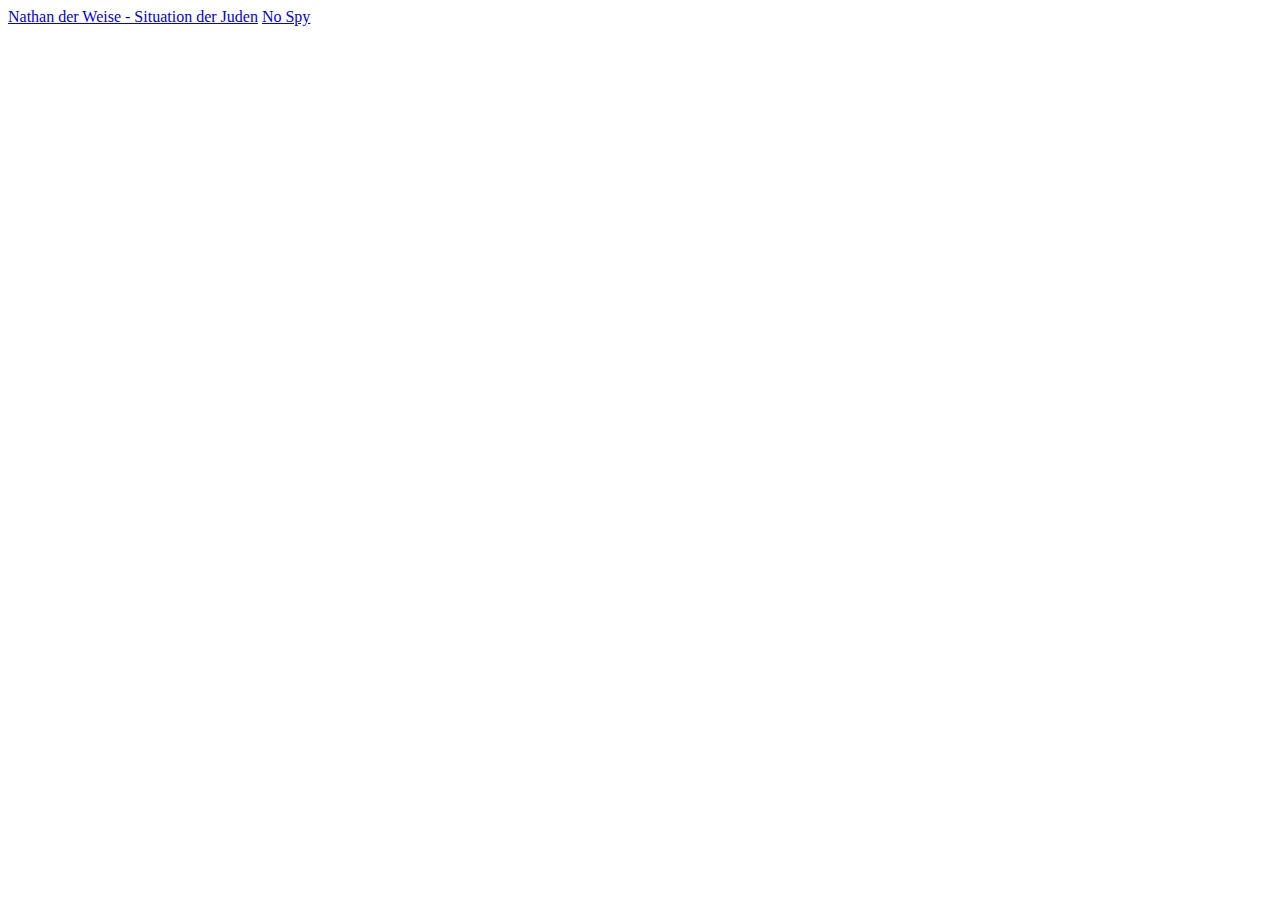
<file: index.html>
<!doctype html>
<html>
        <head>
          <title></title>
        </head>
        <body>
            <a href="./NathanDerWeise.html">Nathan der Weise - Situation der Juden</a>
            <a href="./NoSpy.html">No Spy</a>  
        </body>
</html>
</file>
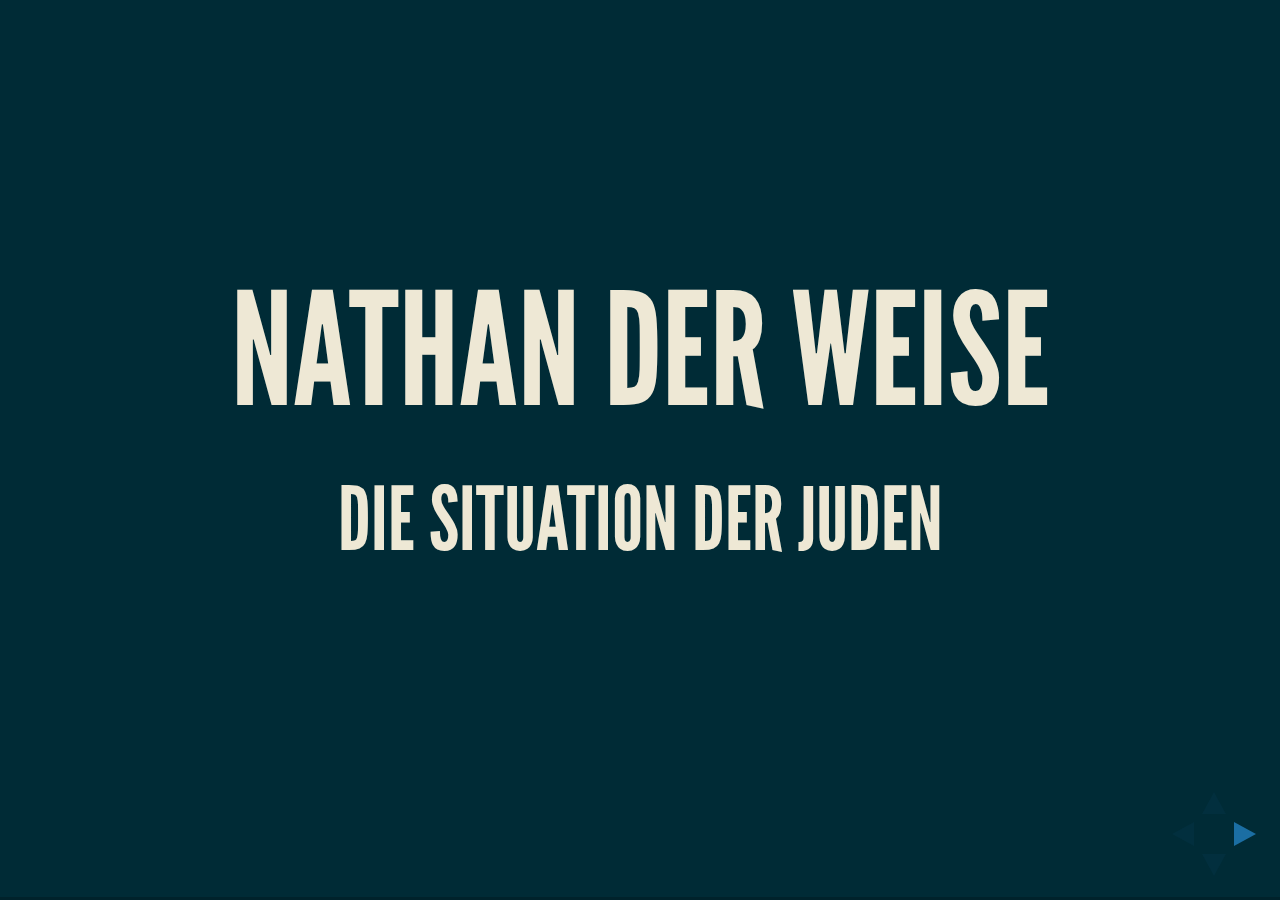
<file: NathanDerWeise.html>
<!doctype html>
<html>
        <head>
                <meta charset="utf-8">
                <meta name="viewport" content="width=device-width, initial-scale=1.0, maximum-scale=1.0, user-scalable=no">

                <title>Nathan der Weise</title>

                <link rel="stylesheet" href="css/reveal.css">
                <link rel="stylesheet" href="css/theme/moon.css">

                <!-- Theme used for syntax highlighting of code -->
                <link rel="stylesheet" href="lib/css/zenburn.css">

                <!-- Printing and PDF exports -->
                <script>
                        var link = document.createElement( 'link' );
                        link.rel = 'stylesheet';
                        link.type = 'text/css';
                        link.href = window.location.search.match( /print-pdf/gi ) ? 'css/print/pdf.css' : 'css/print/paper.css';
                        document.getElementsByTagName( 'head' )[0].appendChild( link );
                </script>
        </head>
        <body>
                <div class="reveal">
                        <div class="slides">
                             <section>
                                      <h1>Nathan der Weise</h1>
                                      <h2>die Situation der Juden</h2>
                             </section>
                             <section>
                                      <h2>Gliederung</h2>
                                      <ul>
                                          <li>Ausgangssituation</li>
                                          <li>Veränderung der Sitation</li>
                                          <li>Chancen und Möglichkeiten</li>
                                          <li>Interner Konflikt</li>
                                          <li>Ergebnis</li>
                                          <li>Auswirkungen des Buchs bis heute</li>
                                      </ul>
                             </section>
                             <section>
                                      <h2>Ausgangssituation</h2>
                                      <--! Sven, Sina -->
                             </section>
                             <section>
                                      <h2>Veränderung der Sitution</h2>
                                      <--! Liam, Lea -->
                             </section>
                             <section>
                                      <h2>Chancen und Möglichkeiten</h2>
                                      <--! Timo, Sven -->
                             </section>
                             <section>
                                      <h2>Interner Konflikt</h2>
                                      <--! Lea -->
                             </section>
                             <section>
                                      <h2>Ergebnis</h2>
                                      <--! Sina -->
                             </section>
                             <section>
                                      <h2>Auswirkungen des Buchs bis heute</h2>
                                      <--! Liam -->
                             </section>
                        </div>
            </div>

                <script src="lib/js/head.min.js"></script>
                <script src="js/reveal.js"></script>

                <script>
                        // More info https://github.com/hakimel/reveal.js#configuration
                        Reveal.initialize({
                                history: true,

                                // More info https://github.com/hakimel/reveal.js#dependencies
                                dependencies: [
                                        { src: 'plugin/markdown/marked.js' },
                                        { src: 'plugin/markdown/markdown.js' },
                                        { src: 'plugin/notes/notes.js', async: true },
                                        { src: 'plugin/highlight/highlight.js', async: true, callback: function() { hljs.initHighlightingOnLoad(); } }
                                ]
                        });
                </script>
        </body>
</html>
</file>
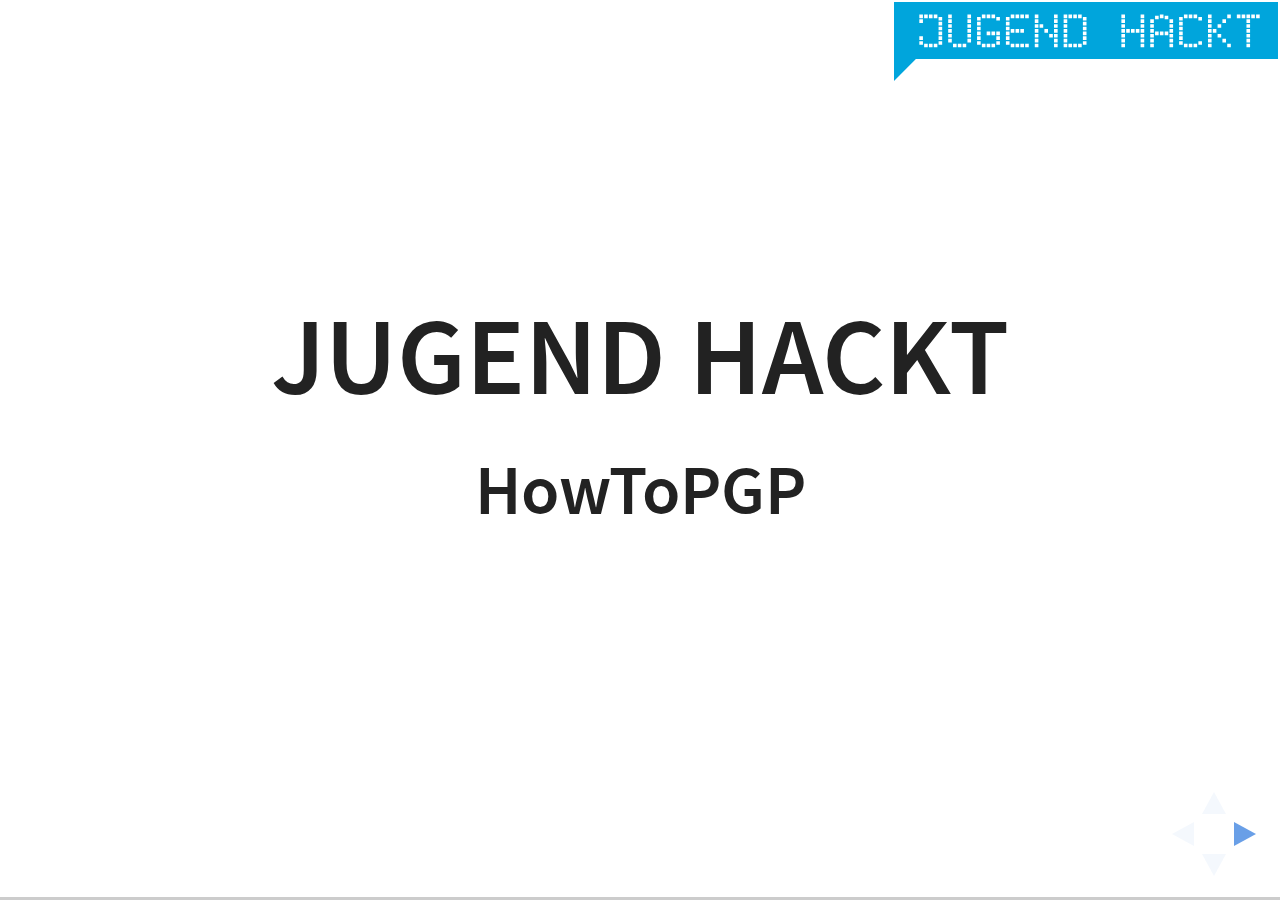
<file: NoSpy.html>
<!doctype html>
<html>
	<head>
		<meta charset="utf-8">
		<meta name="viewport" content="width=device-width, initial-scale=1.0, maximum-scale=1.0, user-scalable=no">

		<title>HowToPGP</title>

		<link rel="stylesheet" href="css/reveal.css">
		<link rel="stylesheet" href="css/theme/white.css">

		<!-- Theme used for syntax highlighting of code -->
		<link rel="stylesheet" href="lib/css/zenburn.css">

		<!-- Printing and PDF exports -->
		<script>
			var link = document.createElement( 'link' );
			link.rel = 'stylesheet';
			link.type = 'text/css';
			link.href = window.location.search.match( /print-pdf/gi ) ? 'css/print/pdf.css' : 'css/print/paper.css';
			document.getElementsByTagName( 'head' )[0].appendChild( link );
		</script>
	</head>
	<body>
		<div class="reveal">
                    <img src="./res/logo.svg" id="logo" alt="Jugend hackt" style="width: 30%">
			<div class="slides">
                            <section><h1>Jugend hackt</h1><h2>HowToPGP</h2></section>
                            <section><h1>hacken?</h1>
                                <aside class="notes">
                                    Zweiter Teil de Names:
                                    ! Leute: hacken im bösen Sinne
                                    -> hacken im pos. Sinne
                                </aside> </section>
                            <section><h2>Mit Code die Welt verbessern!</h2></section>
                            <section><h2>Jugend hackt</h2><img src="./res/alpaka.jpg" alt="hasenbär / alpaka" style="width: 80%"></section>
                            <section><h2></h2><img src="./res/many.jpg" alt="jh berlin" style="width: 80%"><figcaption>Massive multiplayer Schnick Schnack Schnuck bei Jugend hackt Berlin</figcaption><aside class="notes">
                                     hackathon für programmierbegeisterte Kinder und Jugendliche
                                     ein Wochenende
                                     seit 2013 Berlin
                                     Regionalevents + ch + au
                                </aside> </section>
                            <section><h2>Ablauf</h2><img src="./res/idea.jpg" alt="brainstorming" style="width: 80%"></section>
                            <section><img src="./res/hacken.jpg" alt="hacken" style="width: 80%"></section>
                            <section><img src="./res/mentoren.jpg" alt="mentoren" style="width: 80%"></section>
                            <section><img src="./res/frank.jpg" alt="frank" style="width: 80%"></section>
                            <section><img src="./res/pres.jpg" alt="brainstorming" style="width: 80%"></section>
                            <section><img src="./res/tim.jpg" alt="tim" style="width: 80%"></section>
                            <section><h1>Fragen</h1></section>
                            <section><h1>HowToPGP</h1></section>
                            <section><h2>Verschlüsselung für jeden einfach erklärt.</h2></section>
                            <section><h2>Eine interaktive Anleitung, die sich auf seine Benutzer anpasst.</h2></section>
                            <section><a href="http://howtopgp.jugendhackt.de/"><h2>howtopgp.jugendhackt.de</h2></a></section>
                            <section><h2>Anleitungen allgemein</h2></section>
                            <section><a href="https://github.com/Jugendhackt/HowToPGP"><h2>technische Umsetzung</h2></a></section>
                            <section><h1>Fragen</h1></section>
                            <section><p>Bilder: CC-BY 4.0</p><p>Jugend hackt</p><p>Leonard Wolf, Eva-Maria Kühling, Peter Wozniak</p></section>
                        </div>
            </div>

		<script src="lib/js/head.min.js"></script>
		<script src="js/reveal.js"></script>

		<script>
			// More info https://github.com/hakimel/reveal.js#configuration
			Reveal.initialize({
				history: true,

				// More info https://github.com/hakimel/reveal.js#dependencies
				dependencies: [
					{ src: 'plugin/markdown/marked.js' },
					{ src: 'plugin/markdown/markdown.js' },
					{ src: 'plugin/notes/notes.js', async: true },
					{ src: 'plugin/highlight/highlight.js', async: true, callback: function() { hljs.initHighlightingOnLoad(); } }
				]
			});
		</script>
	</body>
</html>
</file>
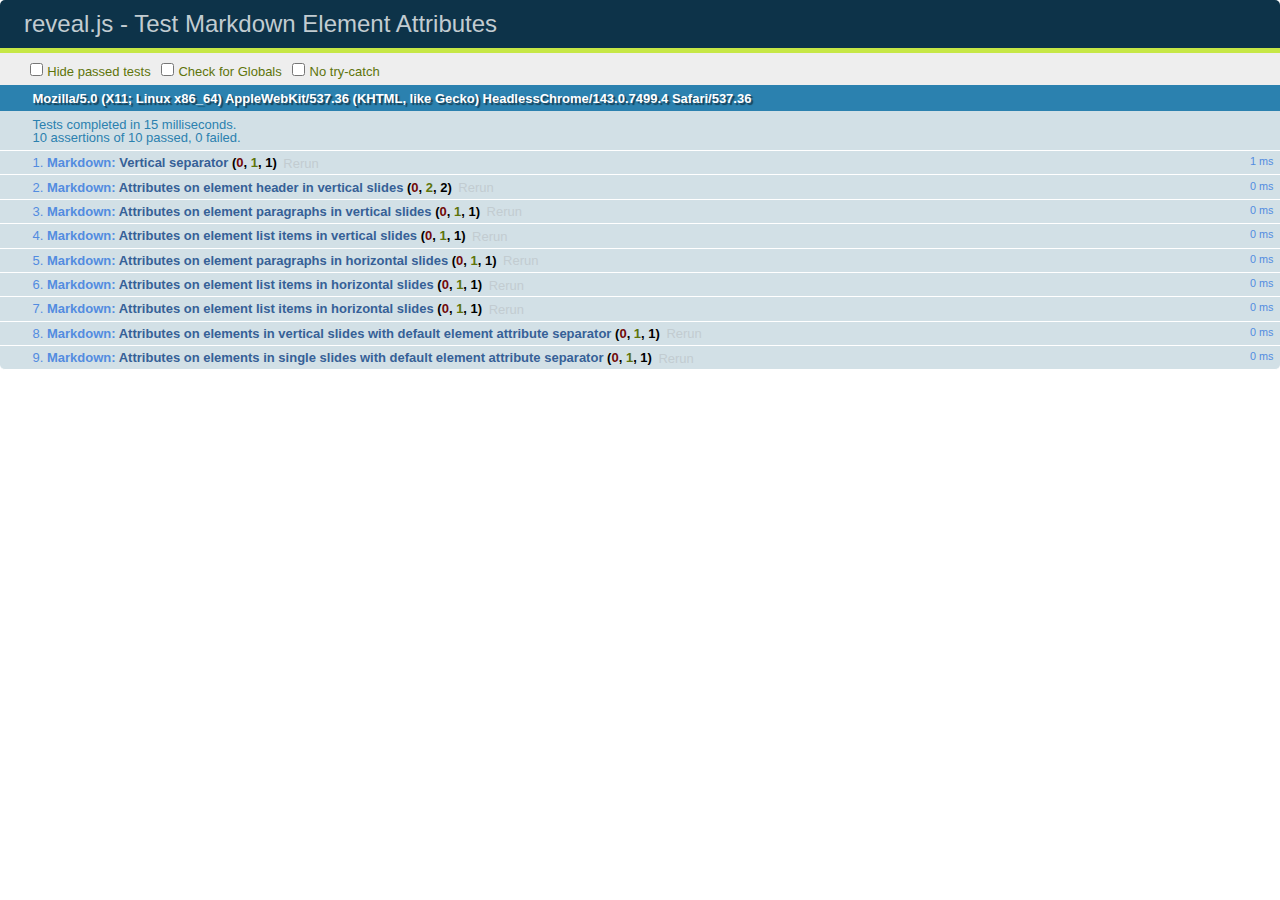
<file: test/test-markdown-element-attributes.html>
<!doctype html>
<html lang="en">

	<head>
		<meta charset="utf-8">

		<title>reveal.js - Test Markdown Element Attributes</title>

		<link rel="stylesheet" href="../css/reveal.css">
		<link rel="stylesheet" href="qunit-1.12.0.css">
	</head>

	<body style="overflow: auto;">

		<div id="qunit"></div>
		<div id="qunit-fixture"></div>

		<div class="reveal" style="display: none;">

			<div class="slides">

				<!-- <section data-markdown="example.md" data-separator="^\n\n\n" data-separator-vertical="^\n\n"></section> -->

				<!-- Slides are separated by newline + three dashes + newline, vertical slides identical but two dashes -->
				<section data-markdown data-separator="^\n---\n$" data-separator-vertical="^\n--\n$" data-element-attributes="{_\s*?([^}]+?)}">>
					<script type="text/template">
						## Slide 1.1
						<!-- {_class="fragment fade-out" data-fragment-index="1"} -->

						--

						## Slide 1.2
						<!-- {_class="fragment shrink"} -->

						Paragraph 1
						<!-- {_class="fragment grow"} -->

						Paragraph 2
						<!-- {_class="fragment grow"} -->

						- list item 1 <!-- {_class="fragment grow"} -->
						- list item 2 <!-- {_class="fragment grow"} -->
						- list item 3 <!-- {_class="fragment grow"} -->


						---

						## Slide 2


						Paragraph 1.2  
						multi-line <!-- {_class="fragment highlight-red"} -->

						Paragraph 2.2 <!-- {_class="fragment highlight-red"} -->

						Paragraph 2.3 <!-- {_class="fragment highlight-red"} -->

						Paragraph 2.4 <!-- {_class="fragment highlight-red"} -->

						- list item 1 <!-- {_class="fragment highlight-green"} -->
						- list item 2<!-- {_class="fragment highlight-green"} -->
						- list item 3<!-- {_class="fragment highlight-green"} -->
						- list item 4
						<!-- {_class="fragment highlight-green"} -->
						- list item 5<!-- {_class="fragment highlight-green"} -->

						Test

						![Example Picture](examples/assets/image2.png)
						<!-- {_class="reveal stretch"} -->

					</script>
				</section>



				<section 	data-markdown data-separator="^\n\n\n"
									data-separator-vertical="^\n\n"
									data-separator-notes="^Note:"
									data-charset="utf-8">
					<script type="text/template">
						# Test attributes in Markdown with default separator
						## Slide 1 Def <!-- .element: class="fragment highlight-red" data-fragment-index="1" -->


						## Slide 2 Def
						<!-- .element: class="fragment highlight-red" -->

					</script>
				</section>

				<section data-markdown>
				  <script type="text/template">
					## Hello world
					A paragraph
					<!-- .element: class="fragment highlight-blue" -->
				  </script>
				</section>

				<section data-markdown>
				  <script type="text/template">
					## Hello world

					Multiple  
					Line
					<!-- .element: class="fragment highlight-blue" -->
				  </script>
				</section>

				<section data-markdown>
				  <script type="text/template">
					## Hello world

					Test<!-- .element: class="fragment highlight-blue" -->

					More Test
				  </script>
				</section>


			</div>

		</div>

		<script src="../lib/js/head.min.js"></script>
		<script src="../js/reveal.js"></script>
		<script src="../plugin/markdown/marked.js"></script>
		<script src="../plugin/markdown/markdown.js"></script>
		<script src="qunit-1.12.0.js"></script>

		<script src="test-markdown-element-attributes.js"></script>

	</body>
</html>
</file>
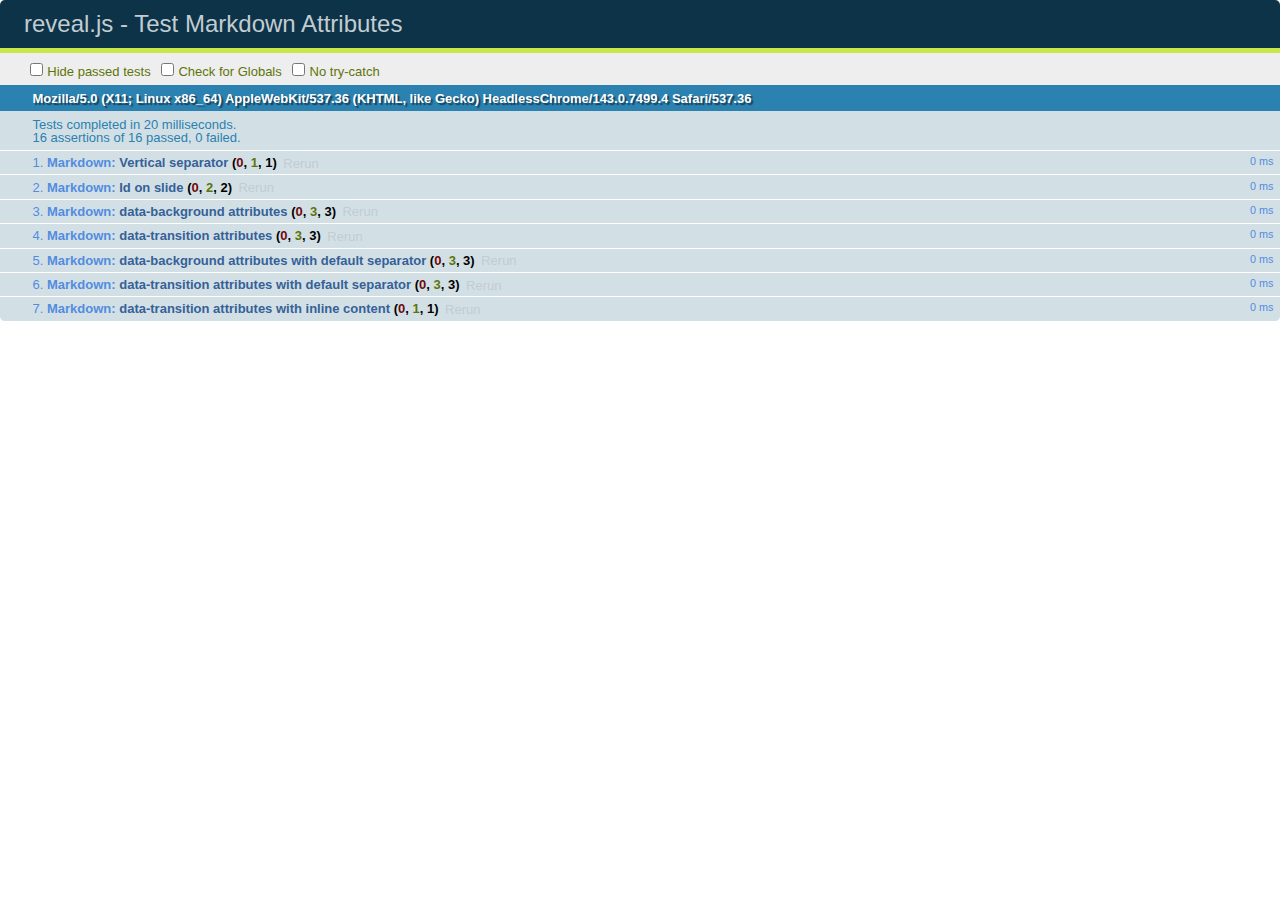
<file: test/test-markdown-slide-attributes.html>
<!doctype html>
<html lang="en">

	<head>
		<meta charset="utf-8">

		<title>reveal.js - Test Markdown Attributes</title>

		<link rel="stylesheet" href="../css/reveal.css">
		<link rel="stylesheet" href="qunit-1.12.0.css">
	</head>

	<body style="overflow: auto;">

		<div id="qunit"></div>
		<div id="qunit-fixture"></div>

		<div class="reveal" style="display: none;">

			<div class="slides">

				<!-- <section data-markdown="example.md" data-separator="^\n\n\n" data-separator-vertical="^\n\n"></section> -->

				<!-- Slides are separated by three lines, vertical slides by two lines, attributes are one any line starting with (spaces and) two dashes -->
				<section 	data-markdown data-separator="^\n\n\n"
									data-separator-vertical="^\n\n"
									data-separator-notes="^Note:"
									data-attributes="--\s(.*?)$"
									data-charset="utf-8">
					<script type="text/template">
						# Test attributes in Markdown
						## Slide 1



						## Slide 2
						<!-- -- id="slide2" data-transition="zoom" data-background="#A0C66B" -->


						## Slide 2.1
						<!-- -- data-background="#ff0000" data-transition="fade" -->


						## Slide 2.2
						[Link to Slide2](#/slide2)



						## Slide 3
						<!-- -- data-transition="zoom" data-background="#C6916B" -->



						## Slide 4
					</script>
				</section>

				<section 	data-markdown data-separator="^\n\n\n"
									data-separator-vertical="^\n\n"
									data-separator-notes="^Note:"
									data-charset="utf-8">
					<script type="text/template">
						# Test attributes in Markdown with default separator
						## Slide 1 Def



						## Slide 2 Def
						<!-- .slide: id="slide2def" data-transition="concave" data-background="#A7C66B" -->


						## Slide 2.1 Def
						<!-- .slide: data-background="#f70000" data-transition="page" -->


						## Slide 2.2 Def
						[Link to Slide2](#/slide2def)



						## Slide 3 Def
						<!-- .slide: data-transition="concave" data-background="#C7916B" -->



						## Slide 4
					</script>
				</section>

				<section data-markdown>
					<script type="text/template">
						<!-- .slide: data-background="#ff0000" -->
						## Hello world
					</script>
				</section>

				<section data-markdown>
					<script type="text/template">
						## Hello world
						<!-- .slide: data-background="#ff0000" -->
					</script>
				</section>

				<section data-markdown>
					<script type="text/template">
						## Hello world

						Test
						<!-- .slide: data-background="#ff0000" -->

						More Test
					</script>
				</section>

			</div>

		</div>

		<script src="../lib/js/head.min.js"></script>
		<script src="../js/reveal.js"></script>
		<script src="../plugin/markdown/marked.js"></script>
		<script src="../plugin/markdown/markdown.js"></script>
		<script src="qunit-1.12.0.js"></script>

		<script src="test-markdown-slide-attributes.js"></script>

	</body>
</html>
</file>
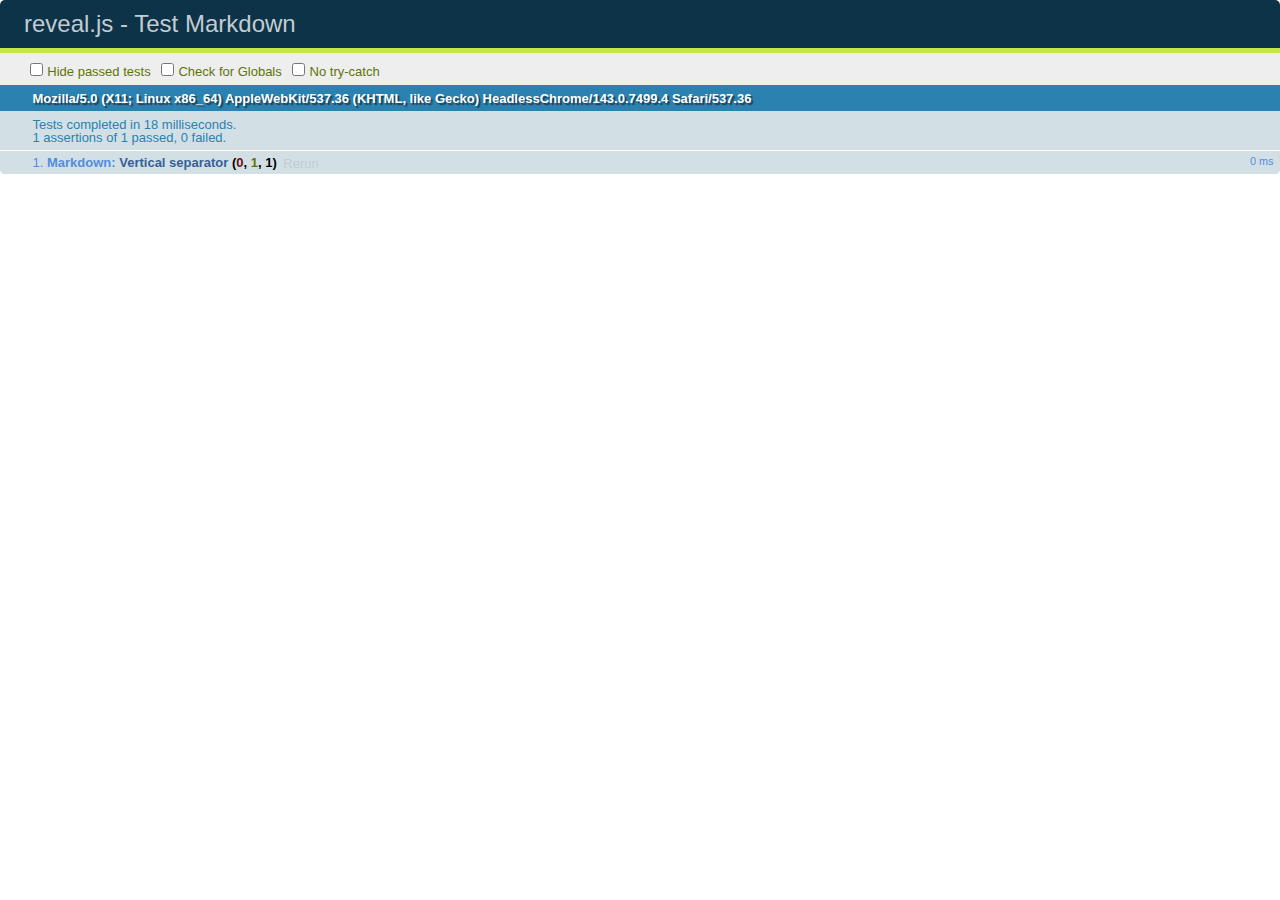
<file: test/test-markdown.html>
<!doctype html>
<html lang="en">

	<head>
		<meta charset="utf-8">

		<title>reveal.js - Test Markdown</title>

		<link rel="stylesheet" href="../css/reveal.css">
		<link rel="stylesheet" href="qunit-1.12.0.css">
	</head>

	<body style="overflow: auto;">

		<div id="qunit"></div>
  		<div id="qunit-fixture"></div>

		<div class="reveal" style="display: none;">

			<div class="slides">

				<!-- <section data-markdown="example.md" data-separator="^\n\n\n" data-separator-vertical="^\n\n"></section> -->

				<!-- Slides are separated by newline + three dashes + newline, vertical slides identical but two dashes -->
				<section data-markdown data-separator="^\n---\n$" data-separator-vertical="^\n--\n$">
					<script type="text/template">
						## Slide 1.1

						--

						## Slide 1.2

						---

						## Slide 2
					</script>
				</section>

			</div>

		</div>

		<script src="../lib/js/head.min.js"></script>
		<script src="../js/reveal.js"></script>
		<script src="../plugin/markdown/marked.js"></script>
		<script src="../plugin/markdown/markdown.js"></script>
		<script src="qunit-1.12.0.js"></script>

		<script src="test-markdown.js"></script>

	</body>
</html>
</file>
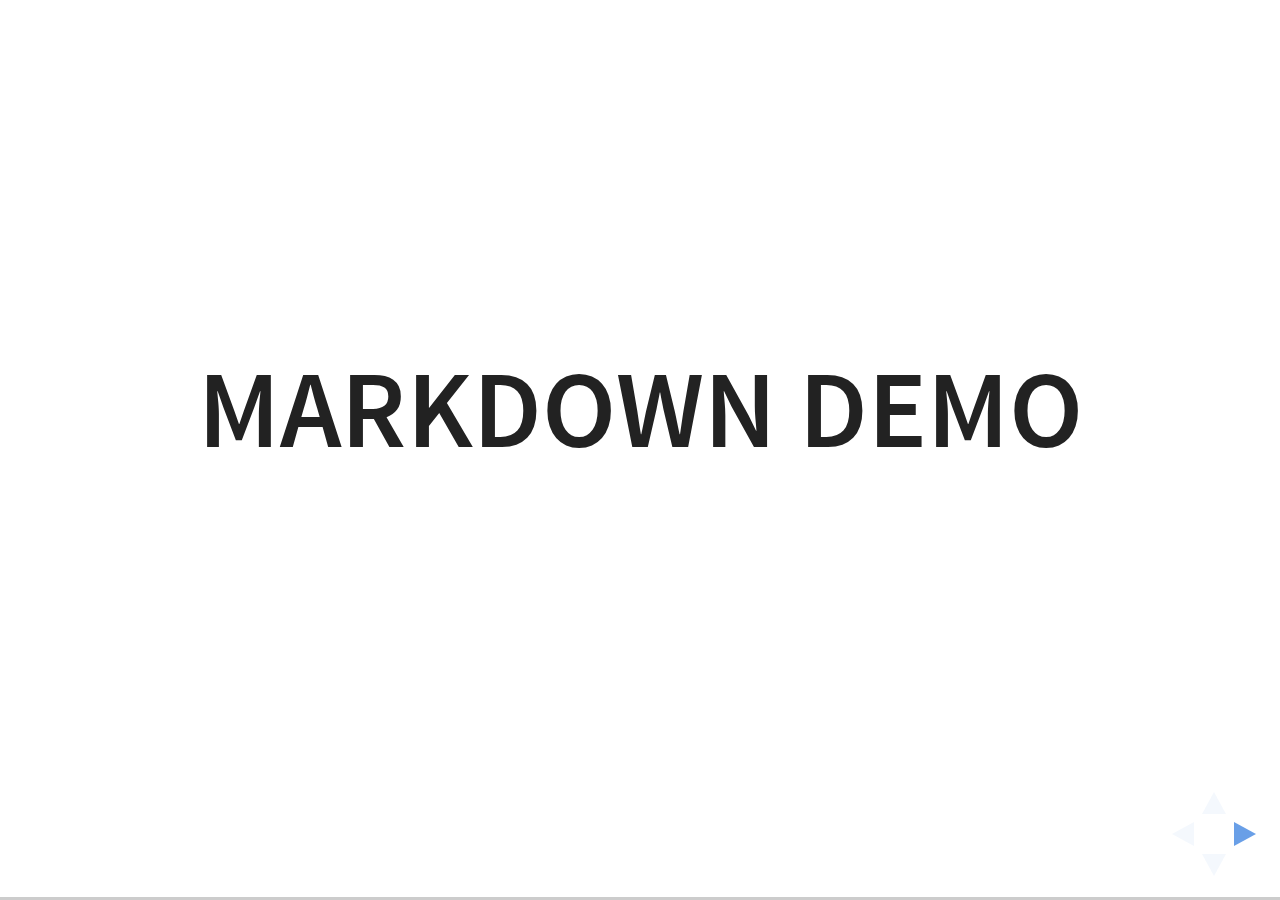
<file: plugin/markdown/example.html>
<!doctype html>
<html lang="en">

	<head>
		<meta charset="utf-8">

		<title>reveal.js - Markdown Demo</title>

		<link rel="stylesheet" href="../../css/reveal.css">
		<link rel="stylesheet" href="../../css/theme/white.css" id="theme">

        <link rel="stylesheet" href="../../lib/css/zenburn.css">
	</head>

	<body>

		<div class="reveal">

			<div class="slides">

                <!-- Use external markdown resource, separate slides by three newlines; vertical slides by two newlines -->
                <section data-markdown="example.md" data-separator="^\n\n\n" data-separator-vertical="^\n\n"></section>

                <!-- Slides are separated by three dashes (quick 'n dirty regular expression) -->
                <section data-markdown data-separator="---">
                    <script type="text/template">
                        ## Demo 1
                        Slide 1
                        ---
                        ## Demo 1
                        Slide 2
                        ---
                        ## Demo 1
                        Slide 3
                    </script>
                </section>

                <!-- Slides are separated by newline + three dashes + newline, vertical slides identical but two dashes -->
                <section data-markdown data-separator="^\n---\n$" data-separator-vertical="^\n--\n$">
                    <script type="text/template">
                        ## Demo 2
                        Slide 1.1

                        --

                        ## Demo 2
                        Slide 1.2

                        ---

                        ## Demo 2
                        Slide 2
                    </script>
                </section>

                <!-- No "extra" slides, since there are no separators defined (so they'll become horizontal rulers) -->
                <section data-markdown>
                    <script type="text/template">
                        A

                        ---

                        B

                        ---

                        C
                    </script>
                </section>

                <!-- Slide attributes -->
                <section data-markdown>
                    <script type="text/template">
                        <!-- .slide: data-background="#000000" -->
                        ## Slide attributes
                    </script>
                </section>

                <!-- Element attributes -->
                <section data-markdown>
                    <script type="text/template">
                        ## Element attributes
                        - Item 1 <!-- .element: class="fragment" data-fragment-index="2" -->
                        - Item 2 <!-- .element: class="fragment" data-fragment-index="1" -->
                    </script>
                </section>

                <!-- Code -->
                <section data-markdown>
                    <script type="text/template">
                        ```php
                        public function foo()
                        {
                            $foo = array(
                                'bar' => 'bar'
                            )
                        }
                        ```
                    </script>
                </section>

            </div>
		</div>

		<script src="../../lib/js/head.min.js"></script>
		<script src="../../js/reveal.js"></script>

		<script>

			Reveal.initialize({
				controls: true,
				progress: true,
				history: true,
				center: true,

				// Optional libraries used to extend on reveal.js
				dependencies: [
					{ src: '../../lib/js/classList.js', condition: function() { return !document.body.classList; } },
					{ src: 'marked.js', condition: function() { return !!document.querySelector( '[data-markdown]' ); } },
                    { src: 'markdown.js', condition: function() { return !!document.querySelector( '[data-markdown]' ); } },
                    { src: '../highlight/highlight.js', async: true, callback: function() { hljs.initHighlightingOnLoad(); } },
					{ src: '../notes/notes.js' }
				]
			});

		</script>

	</body>
</html>
</file>
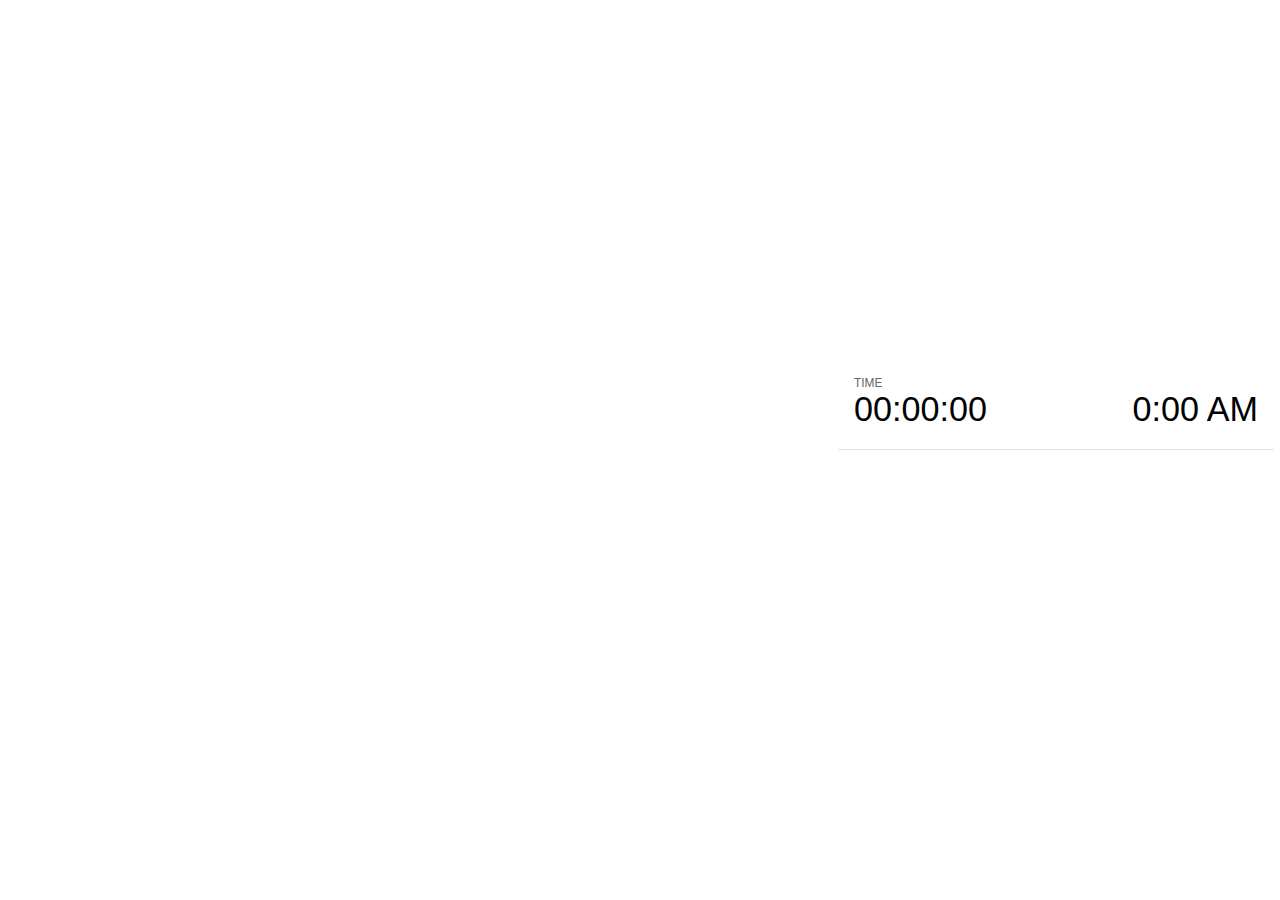
<file: plugin/notes/notes.html>
<!doctype html>
<html lang="en">
	<head>
		<meta charset="utf-8">

		<title>reveal.js - Slide Notes</title>

		<style>
			body {
				font-family: Helvetica;
			}

			#current-slide,
			#upcoming-slide,
			#speaker-controls {
				padding: 6px;
				box-sizing: border-box;
				-moz-box-sizing: border-box;
			}

			#current-slide iframe,
			#upcoming-slide iframe {
				width: 100%;
				height: 100%;
				border: 1px solid #ddd;
			}

			#current-slide .label,
			#upcoming-slide .label {
				position: absolute;
				top: 10px;
				left: 10px;
				font-weight: bold;
				font-size: 14px;
				z-index: 2;
				color: rgba( 255, 255, 255, 0.9 );
			}

			#current-slide {
				position: absolute;
				width: 65%;
				height: 100%;
				top: 0;
				left: 0;
				padding-right: 0;
			}

			#upcoming-slide {
				position: absolute;
				width: 35%;
				height: 40%;
				right: 0;
				top: 0;
			}

			#speaker-controls {
				position: absolute;
				top: 40%;
				right: 0;
				width: 35%;
				height: 60%;
				overflow: auto;

				font-size: 18px;
			}

				.speaker-controls-time.hidden,
				.speaker-controls-notes.hidden {
					display: none;
				}

				.speaker-controls-time .label,
				.speaker-controls-notes .label {
					text-transform: uppercase;
					font-weight: normal;
					font-size: 0.66em;
					color: #666;
					margin: 0;
				}

				.speaker-controls-time {
					border-bottom: 1px solid rgba( 200, 200, 200, 0.5 );
					margin-bottom: 10px;
					padding: 10px 16px;
					padding-bottom: 20px;
					cursor: pointer;
				}

				.speaker-controls-time .reset-button {
					opacity: 0;
					float: right;
					color: #666;
					text-decoration: none;
				}
				.speaker-controls-time:hover .reset-button {
					opacity: 1;
				}

				.speaker-controls-time .timer,
				.speaker-controls-time .clock {
					width: 50%;
					font-size: 1.9em;
				}

				.speaker-controls-time .timer {
					float: left;
				}

				.speaker-controls-time .clock {
					float: right;
					text-align: right;
				}

				.speaker-controls-time span.mute {
					color: #bbb;
				}

				.speaker-controls-notes {
					padding: 10px 16px;
				}

				.speaker-controls-notes .value {
					margin-top: 5px;
					line-height: 1.4;
					font-size: 1.2em;
				}

			.clear {
				clear: both;
			}

			@media screen and (max-width: 1080px) {
				#speaker-controls {
					font-size: 16px;
				}
			}

			@media screen and (max-width: 900px) {
				#speaker-controls {
					font-size: 14px;
				}
			}

			@media screen and (max-width: 800px) {
				#speaker-controls {
					font-size: 12px;
				}
			}

		</style>
	</head>

	<body>

		<div id="current-slide"></div>
		<div id="upcoming-slide"><span class="label">UPCOMING:</span></div>
		<div id="speaker-controls">
			<div class="speaker-controls-time">
				<h4 class="label">Time <span class="reset-button">Click to Reset</span></h4>
				<div class="clock">
					<span class="clock-value">0:00 AM</span>
				</div>
				<div class="timer">
					<span class="hours-value">00</span><span class="minutes-value">:00</span><span class="seconds-value">:00</span>
				</div>
				<div class="clear"></div>
			</div>

			<div class="speaker-controls-notes hidden">
				<h4 class="label">Notes</h4>
				<div class="value"></div>
			</div>
		</div>

		<script src="../../plugin/markdown/marked.js"></script>
		<script>

			(function() {

				var notes,
					notesValue,
					currentState,
					currentSlide,
					upcomingSlide,
					connected = false;

				window.addEventListener( 'message', function( event ) {

					var data = JSON.parse( event.data );

					// The overview mode is only useful to the reveal.js instance
					// where navigation occurs so we don't sync it
					if( data.state ) delete data.state.overview;

					// Messages sent by the notes plugin inside of the main window
					if( data && data.namespace === 'reveal-notes' ) {
						if( data.type === 'connect' ) {
							handleConnectMessage( data );
						}
						else if( data.type === 'state' ) {
							handleStateMessage( data );
						}
					}
					// Messages sent by the reveal.js inside of the current slide preview
					else if( data && data.namespace === 'reveal' ) {
						if( /ready/.test( data.eventName ) ) {
							// Send a message back to notify that the handshake is complete
							window.opener.postMessage( JSON.stringify({ namespace: 'reveal-notes', type: 'connected'} ), '*' );
						}
						else if( /slidechanged|fragmentshown|fragmenthidden|paused|resumed/.test( data.eventName ) && currentState !== JSON.stringify( data.state ) ) {

							window.opener.postMessage( JSON.stringify({ method: 'setState', args: [ data.state ]} ), '*' );

						}
					}

				} );

				/**
				 * Called when the main window is trying to establish a
				 * connection.
				 */
				function handleConnectMessage( data ) {

					if( connected === false ) {
						connected = true;

						setupIframes( data );
						setupKeyboard();
						setupNotes();
						setupTimer();
					}

				}

				/**
				 * Called when the main window sends an updated state.
				 */
				function handleStateMessage( data ) {

					// Store the most recently set state to avoid circular loops
					// applying the same state
					currentState = JSON.stringify( data.state );

					// No need for updating the notes in case of fragment changes
					if ( data.notes ) {
						notes.classList.remove( 'hidden' );
						notesValue.style.whiteSpace = data.whitespace;
						if( data.markdown ) {
							notesValue.innerHTML = marked( data.notes );
						}
						else {
							notesValue.innerHTML = data.notes;
						}
					}
					else {
						notes.classList.add( 'hidden' );
					}

					// Update the note slides
					currentSlide.contentWindow.postMessage( JSON.stringify({ method: 'setState', args: [ data.state ] }), '*' );
					upcomingSlide.contentWindow.postMessage( JSON.stringify({ method: 'setState', args: [ data.state ] }), '*' );
					upcomingSlide.contentWindow.postMessage( JSON.stringify({ method: 'next' }), '*' );

				}

				// Limit to max one state update per X ms
				handleStateMessage = debounce( handleStateMessage, 200 );

				/**
				 * Forward keyboard events to the current slide window.
				 * This enables keyboard events to work even if focus
				 * isn't set on the current slide iframe.
				 */
				function setupKeyboard() {

					document.addEventListener( 'keydown', function( event ) {
						currentSlide.contentWindow.postMessage( JSON.stringify({ method: 'triggerKey', args: [ event.keyCode ] }), '*' );
					} );

				}

				/**
				 * Creates the preview iframes.
				 */
				function setupIframes( data ) {

					var params = [
						'receiver',
						'progress=false',
						'history=false',
						'transition=none',
						'autoSlide=0',
						'backgroundTransition=none'
					].join( '&' );

					var urlSeparator = /\?/.test(data.url) ? '&' : '?';
					var hash = '#/' + data.state.indexh + '/' + data.state.indexv;
					var currentURL = data.url + urlSeparator + params + '&postMessageEvents=true' + hash;
					var upcomingURL = data.url + urlSeparator + params + '&controls=false' + hash;

					currentSlide = document.createElement( 'iframe' );
					currentSlide.setAttribute( 'width', 1280 );
					currentSlide.setAttribute( 'height', 1024 );
					currentSlide.setAttribute( 'src', currentURL );
					document.querySelector( '#current-slide' ).appendChild( currentSlide );

					upcomingSlide = document.createElement( 'iframe' );
					upcomingSlide.setAttribute( 'width', 640 );
					upcomingSlide.setAttribute( 'height', 512 );
					upcomingSlide.setAttribute( 'src', upcomingURL );
					document.querySelector( '#upcoming-slide' ).appendChild( upcomingSlide );

				}

				/**
				 * Setup the notes UI.
				 */
				function setupNotes() {

					notes = document.querySelector( '.speaker-controls-notes' );
					notesValue = document.querySelector( '.speaker-controls-notes .value' );

				}

				/**
				 * Create the timer and clock and start updating them
				 * at an interval.
				 */
				function setupTimer() {

					var start = new Date(),
						timeEl = document.querySelector( '.speaker-controls-time' ),
						clockEl = timeEl.querySelector( '.clock-value' ),
						hoursEl = timeEl.querySelector( '.hours-value' ),
						minutesEl = timeEl.querySelector( '.minutes-value' ),
						secondsEl = timeEl.querySelector( '.seconds-value' );

					function _updateTimer() {

						var diff, hours, minutes, seconds,
							now = new Date();

						diff = now.getTime() - start.getTime();
						hours = Math.floor( diff / ( 1000 * 60 * 60 ) );
						minutes = Math.floor( ( diff / ( 1000 * 60 ) ) % 60 );
						seconds = Math.floor( ( diff / 1000 ) % 60 );

						clockEl.innerHTML = now.toLocaleTimeString( 'en-US', { hour12: true, hour: '2-digit', minute:'2-digit' } );
						hoursEl.innerHTML = zeroPadInteger( hours );
						hoursEl.className = hours > 0 ? '' : 'mute';
						minutesEl.innerHTML = ':' + zeroPadInteger( minutes );
						minutesEl.className = minutes > 0 ? '' : 'mute';
						secondsEl.innerHTML = ':' + zeroPadInteger( seconds );

					}

					// Update once directly
					_updateTimer();

					// Then update every second
					setInterval( _updateTimer, 1000 );

					timeEl.addEventListener( 'click', function() {
						start = new Date();
						_updateTimer();
						return false;
					} );

				}

				function zeroPadInteger( num ) {

					var str = '00' + parseInt( num );
					return str.substring( str.length - 2 );

				}

				/**
				 * Limits the frequency at which a function can be called.
				 */
				function debounce( fn, ms ) {

					var lastTime = 0,
						timeout;

					return function() {

						var args = arguments;
						var context = this;

						clearTimeout( timeout );

						var timeSinceLastCall = Date.now() - lastTime;
						if( timeSinceLastCall > ms ) {
							fn.apply( context, args );
							lastTime = Date.now();
						}
						else {
							timeout = setTimeout( function() {
								fn.apply( context, args );
								lastTime = Date.now();
							}, ms - timeSinceLastCall );
						}

					}

				}

			})();

		</script>
	</body>
</html>
</file>
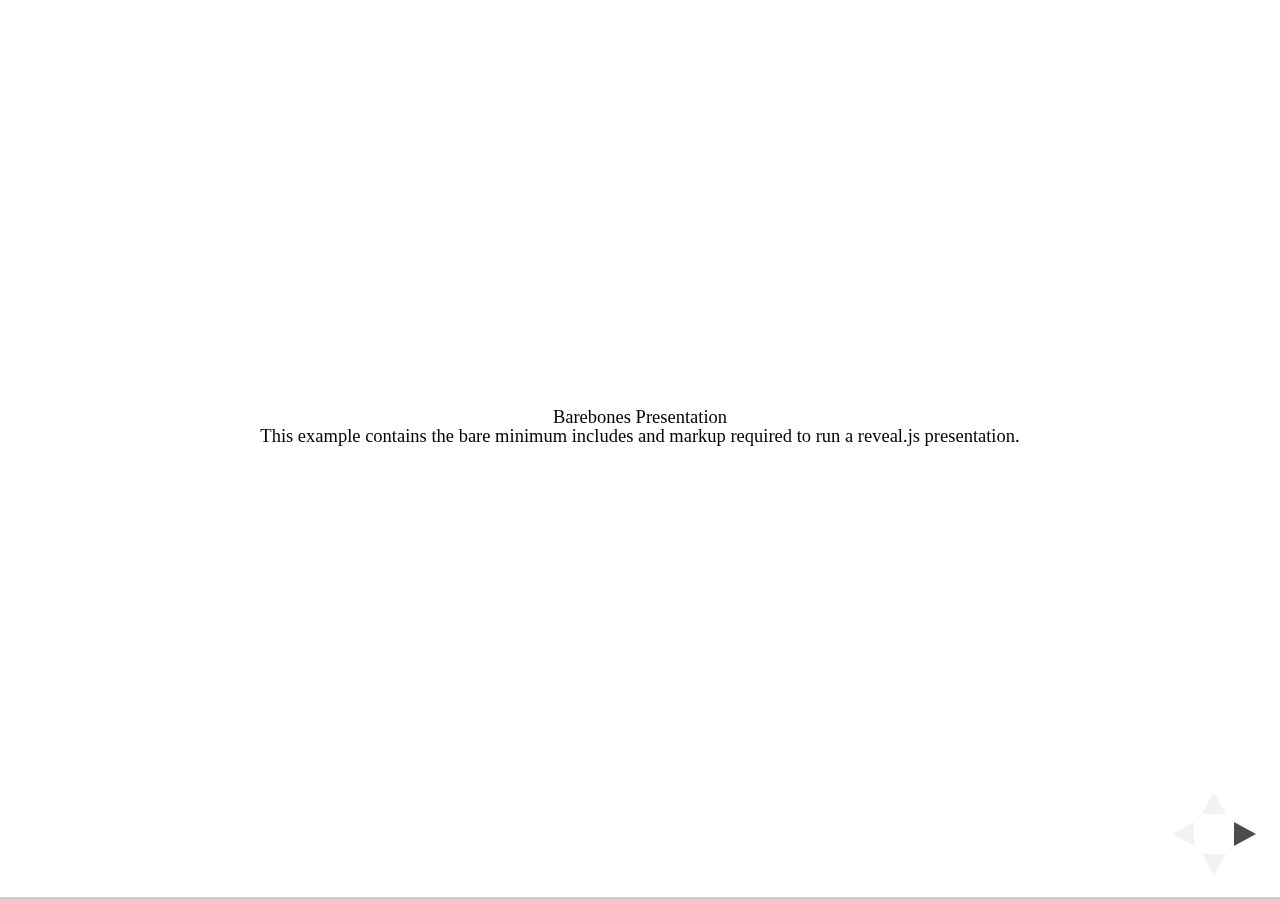
<file: test/examples/barebones.html>
<!doctype html>
<html lang="en">

	<head>
		<meta charset="utf-8">

		<title>reveal.js - Barebones</title>

		<link rel="stylesheet" href="../../css/reveal.css">
	</head>

	<body>

		<div class="reveal">

			<div class="slides">

				<section>
					<h2>Barebones Presentation</h2>
					<p>This example contains the bare minimum includes and markup required to run a reveal.js presentation.</p>
				</section>

				<section>
					<h2>No Theme</h2>
					<p>There's no theme included, so it will fall back on browser defaults.</p>
				</section>

			</div>

		</div>

		<script src="../../js/reveal.js"></script>

		<script>

			Reveal.initialize();

		</script>

	</body>
</html>
</file>
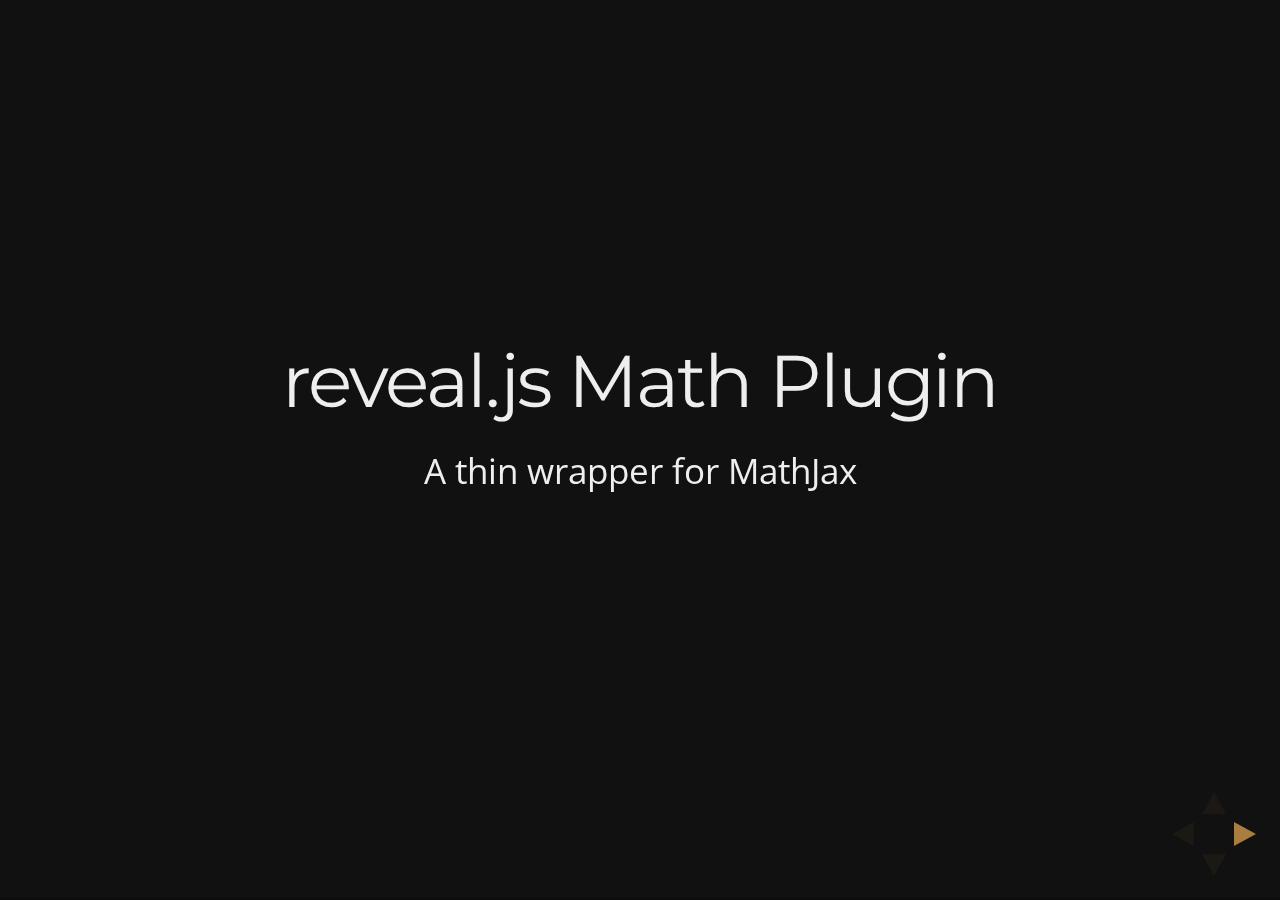
<file: test/examples/math.html>
<!doctype html>
<html lang="en">

	<head>
		<meta charset="utf-8">

		<title>reveal.js - Math Plugin</title>

		<meta name="viewport" content="width=device-width, initial-scale=1.0, maximum-scale=1.0, user-scalable=no">

		<link rel="stylesheet" href="../../css/reveal.css">
		<link rel="stylesheet" href="../../css/theme/night.css" id="theme">
	</head>

	<body>

		<div class="reveal">

			<div class="slides">

				<section>
					<h2>reveal.js Math Plugin</h2>
					<p>A thin wrapper for MathJax</p>
				</section>

				<section>
					<h3>The Lorenz Equations</h3>

					\[\begin{aligned}
					\dot{x} &amp; = \sigma(y-x) \\
					\dot{y} &amp; = \rho x - y - xz \\
					\dot{z} &amp; = -\beta z + xy
					\end{aligned} \]
				</section>

				<section>
					<h3>The Cauchy-Schwarz Inequality</h3>

					<script type="math/tex; mode=display">
						\left( \sum_{k=1}^n a_k b_k \right)^2 \leq \left( \sum_{k=1}^n a_k^2 \right) \left( \sum_{k=1}^n b_k^2 \right)
					</script>
				</section>

				<section>
					<h3>A Cross Product Formula</h3>

					\[\mathbf{V}_1 \times \mathbf{V}_2 =  \begin{vmatrix}
					\mathbf{i} &amp; \mathbf{j} &amp; \mathbf{k} \\
					\frac{\partial X}{\partial u} &amp;  \frac{\partial Y}{\partial u} &amp; 0 \\
					\frac{\partial X}{\partial v} &amp;  \frac{\partial Y}{\partial v} &amp; 0
					\end{vmatrix}  \]
				</section>

				<section>
					<h3>The probability of getting \(k\) heads when flipping \(n\) coins is</h3>

					\[P(E)   = {n \choose k} p^k (1-p)^{ n-k} \]
				</section>

				<section>
					<h3>An Identity of Ramanujan</h3>

					\[ \frac{1}{\Bigl(\sqrt{\phi \sqrt{5}}-\phi\Bigr) e^{\frac25 \pi}} =
					1+\frac{e^{-2\pi}} {1+\frac{e^{-4\pi}} {1+\frac{e^{-6\pi}}
					{1+\frac{e^{-8\pi}} {1+\ldots} } } } \]
				</section>

				<section>
					<h3>A Rogers-Ramanujan Identity</h3>

					\[  1 +  \frac{q^2}{(1-q)}+\frac{q^6}{(1-q)(1-q^2)}+\cdots =
					\prod_{j=0}^{\infty}\frac{1}{(1-q^{5j+2})(1-q^{5j+3})}\]
				</section>

				<section>
					<h3>Maxwell&#8217;s Equations</h3>

					\[  \begin{aligned}
					\nabla \times \vec{\mathbf{B}} -\, \frac1c\, \frac{\partial\vec{\mathbf{E}}}{\partial t} &amp; = \frac{4\pi}{c}\vec{\mathbf{j}} \\   \nabla \cdot \vec{\mathbf{E}} &amp; = 4 \pi \rho \\
					\nabla \times \vec{\mathbf{E}}\, +\, \frac1c\, \frac{\partial\vec{\mathbf{B}}}{\partial t} &amp; = \vec{\mathbf{0}} \\
					\nabla \cdot \vec{\mathbf{B}} &amp; = 0 \end{aligned}
					\]
				</section>

				<section>
					<section>
						<h3>The Lorenz Equations</h3>

						<div class="fragment">
							\[\begin{aligned}
							\dot{x} &amp; = \sigma(y-x) \\
							\dot{y} &amp; = \rho x - y - xz \\
							\dot{z} &amp; = -\beta z + xy
							\end{aligned} \]
						</div>
					</section>

					<section>
						<h3>The Cauchy-Schwarz Inequality</h3>

						<div class="fragment">
							\[ \left( \sum_{k=1}^n a_k b_k \right)^2 \leq \left( \sum_{k=1}^n a_k^2 \right) \left( \sum_{k=1}^n b_k^2 \right) \]
						</div>
					</section>

					<section>
						<h3>A Cross Product Formula</h3>

						<div class="fragment">
							\[\mathbf{V}_1 \times \mathbf{V}_2 =  \begin{vmatrix}
							\mathbf{i} &amp; \mathbf{j} &amp; \mathbf{k} \\
							\frac{\partial X}{\partial u} &amp;  \frac{\partial Y}{\partial u} &amp; 0 \\
							\frac{\partial X}{\partial v} &amp;  \frac{\partial Y}{\partial v} &amp; 0
							\end{vmatrix}  \]
						</div>
					</section>

					<section>
						<h3>The probability of getting \(k\) heads when flipping \(n\) coins is</h3>

						<div class="fragment">
							\[P(E)   = {n \choose k} p^k (1-p)^{ n-k} \]
						</div>
					</section>

					<section>
						<h3>An Identity of Ramanujan</h3>

						<div class="fragment">
							\[ \frac{1}{\Bigl(\sqrt{\phi \sqrt{5}}-\phi\Bigr) e^{\frac25 \pi}} =
							1+\frac{e^{-2\pi}} {1+\frac{e^{-4\pi}} {1+\frac{e^{-6\pi}}
							{1+\frac{e^{-8\pi}} {1+\ldots} } } } \]
						</div>
					</section>

					<section>
						<h3>A Rogers-Ramanujan Identity</h3>

						<div class="fragment">
							\[  1 +  \frac{q^2}{(1-q)}+\frac{q^6}{(1-q)(1-q^2)}+\cdots =
							\prod_{j=0}^{\infty}\frac{1}{(1-q^{5j+2})(1-q^{5j+3})}\]
						</div>
					</section>

					<section>
						<h3>Maxwell&#8217;s Equations</h3>

						<div class="fragment">
							\[  \begin{aligned}
							\nabla \times \vec{\mathbf{B}} -\, \frac1c\, \frac{\partial\vec{\mathbf{E}}}{\partial t} &amp; = \frac{4\pi}{c}\vec{\mathbf{j}} \\   \nabla \cdot \vec{\mathbf{E}} &amp; = 4 \pi \rho \\
							\nabla \times \vec{\mathbf{E}}\, +\, \frac1c\, \frac{\partial\vec{\mathbf{B}}}{\partial t} &amp; = \vec{\mathbf{0}} \\
							\nabla \cdot \vec{\mathbf{B}} &amp; = 0 \end{aligned}
							\]
						</div>
					</section>
				</section>

			</div>

		</div>

		<script src="../../lib/js/head.min.js"></script>
		<script src="../../js/reveal.js"></script>

		<script>

			Reveal.initialize({
				history: true,
				transition: 'linear',

				math: {
					// mathjax: 'http://cdn.mathjax.org/mathjax/latest/MathJax.js',
					config: 'TeX-AMS_HTML-full'
				},

				dependencies: [
					{ src: '../../lib/js/classList.js' },
					{ src: '../../plugin/math/math.js', async: true }
				]
			});

		</script>

	</body>
</html>
</file>
<file: css/theme/moon.css>
/**
 * Solarized Dark theme for reveal.js.
 * Author: Achim Staebler
 */
@import url(../../lib/font/league-gothic/league-gothic.css);
@import url(https://fonts.googleapis.com/css?family=Lato:400,700,400italic,700italic);
/**
 * Solarized colors by Ethan Schoonover
 */
html * {
  color-profile: sRGB;
  rendering-intent: auto; }

/*********************************************
 * GLOBAL STYLES
 *********************************************/
body {
  background: #002b36;
  background-color: #002b36; }

.reveal {
  font-family: "Lato", sans-serif;
  font-size: 36px;
  font-weight: normal;
  color: #93a1a1; }

::selection {
  color: #fff;
  background: #d33682;
  text-shadow: none; }

.reveal .slides > section,
.reveal .slides > section > section {
  line-height: 1.3;
  font-weight: inherit; }

/*********************************************
 * HEADERS
 *********************************************/
.reveal h1,
.reveal h2,
.reveal h3,
.reveal h4,
.reveal h5,
.reveal h6 {
  margin: 0 0 20px 0;
  color: #eee8d5;
  font-family: "League Gothic", Impact, sans-serif;
  font-weight: normal;
  line-height: 1.2;
  letter-spacing: normal;
  text-transform: uppercase;
  text-shadow: none;
  word-wrap: break-word; }

.reveal h1 {
  font-size: 3.77em; }

.reveal h2 {
  font-size: 2.11em; }

.reveal h3 {
  font-size: 1.55em; }

.reveal h4 {
  font-size: 1em; }

.reveal h1 {
  text-shadow: none; }

/*********************************************
 * OTHER
 *********************************************/
.reveal p {
  margin: 20px 0;
  line-height: 1.3; }

/* Ensure certain elements are never larger than the slide itself */
.reveal img,
.reveal video,
.reveal iframe {
  max-width: 95%;
  max-height: 95%; }

.reveal strong,
.reveal b {
  font-weight: bold; }

.reveal em {
  font-style: italic; }

.reveal ol,
.reveal dl,
.reveal ul {
  display: inline-block;
  text-align: left;
  margin: 0 0 0 1em; }

.reveal ol {
  list-style-type: decimal; }

.reveal ul {
  list-style-type: disc; }

.reveal ul ul {
  list-style-type: square; }

.reveal ul ul ul {
  list-style-type: circle; }

.reveal ul ul,
.reveal ul ol,
.reveal ol ol,
.reveal ol ul {
  display: block;
  margin-left: 40px; }

.reveal dt {
  font-weight: bold; }

.reveal dd {
  margin-left: 40px; }

.reveal q,
.reveal blockquote {
  quotes: none; }

.reveal blockquote {
  display: block;
  position: relative;
  width: 70%;
  margin: 20px auto;
  padding: 5px;
  font-style: italic;
  background: rgba(255, 255, 255, 0.05);
  box-shadow: 0px 0px 2px rgba(0, 0, 0, 0.2); }

.reveal blockquote p:first-child,
.reveal blockquote p:last-child {
  display: inline-block; }

.reveal q {
  font-style: italic; }

.reveal pre {
  display: block;
  position: relative;
  width: 90%;
  margin: 20px auto;
  text-align: left;
  font-size: 0.55em;
  font-family: monospace;
  line-height: 1.2em;
  word-wrap: break-word;
  box-shadow: 0px 0px 6px rgba(0, 0, 0, 0.3); }

.reveal code {
  font-family: monospace; }

.reveal pre code {
  display: block;
  padding: 5px;
  overflow: auto;
  max-height: 400px;
  word-wrap: normal; }

.reveal table {
  margin: auto;
  border-collapse: collapse;
  border-spacing: 0; }

.reveal table th {
  font-weight: bold; }

.reveal table th,
.reveal table td {
  text-align: left;
  padding: 0.2em 0.5em 0.2em 0.5em;
  border-bottom: 1px solid; }

.reveal table th[align="center"],
.reveal table td[align="center"] {
  text-align: center; }

.reveal table th[align="right"],
.reveal table td[align="right"] {
  text-align: right; }

.reveal table tbody tr:last-child th,
.reveal table tbody tr:last-child td {
  border-bottom: none; }

.reveal sup {
  vertical-align: super; }

.reveal sub {
  vertical-align: sub; }

.reveal small {
  display: inline-block;
  font-size: 0.6em;
  line-height: 1.2em;
  vertical-align: top; }

.reveal small * {
  vertical-align: top; }

/*********************************************
 * LINKS
 *********************************************/
.reveal a {
  color: #268bd2;
  text-decoration: none;
  -webkit-transition: color .15s ease;
  -moz-transition: color .15s ease;
  transition: color .15s ease; }

.reveal a:hover {
  color: #78b9e6;
  text-shadow: none;
  border: none; }

.reveal .roll span:after {
  color: #fff;
  background: #1a6091; }

/*********************************************
 * IMAGES
 *********************************************/
.reveal section img {
  margin: 15px 0px;
  background: rgba(255, 255, 255, 0.12);
  border: 4px solid #93a1a1;
  box-shadow: 0 0 10px rgba(0, 0, 0, 0.15); }

.reveal section img.plain {
  border: 0;
  box-shadow: none; }

.reveal a img {
  -webkit-transition: all .15s linear;
  -moz-transition: all .15s linear;
  transition: all .15s linear; }

.reveal a:hover img {
  background: rgba(255, 255, 255, 0.2);
  border-color: #268bd2;
  box-shadow: 0 0 20px rgba(0, 0, 0, 0.55); }

/*********************************************
 * NAVIGATION CONTROLS
 *********************************************/
.reveal .controls .navigate-left,
.reveal .controls .navigate-left.enabled {
  border-right-color: #268bd2; }

.reveal .controls .navigate-right,
.reveal .controls .navigate-right.enabled {
  border-left-color: #268bd2; }

.reveal .controls .navigate-up,
.reveal .controls .navigate-up.enabled {
  border-bottom-color: #268bd2; }

.reveal .controls .navigate-down,
.reveal .controls .navigate-down.enabled {
  border-top-color: #268bd2; }

.reveal .controls .navigate-left.enabled:hover {
  border-right-color: #78b9e6; }

.reveal .controls .navigate-right.enabled:hover {
  border-left-color: #78b9e6; }

.reveal .controls .navigate-up.enabled:hover {
  border-bottom-color: #78b9e6; }

.reveal .controls .navigate-down.enabled:hover {
  border-top-color: #78b9e6; }

/*********************************************
 * PROGRESS BAR
 *********************************************/
.reveal .progress {
  background: rgba(0, 0, 0, 0.2); }

.reveal .progress span {
  background: #268bd2;
  -webkit-transition: width 800ms cubic-bezier(0.26, 0.86, 0.44, 0.985);
  -moz-transition: width 800ms cubic-bezier(0.26, 0.86, 0.44, 0.985);
  transition: width 800ms cubic-bezier(0.26, 0.86, 0.44, 0.985); }
</file>
<file: lib/css/zenburn.css>
/*

Zenburn style from voldmar.ru (c) Vladimir Epifanov <voldmar@voldmar.ru>
based on dark.css by Ivan Sagalaev

*/

.hljs {
  display: block;
  overflow-x: auto;
  padding: 0.5em;
  background: #3f3f3f;
  color: #dcdcdc;
}

.hljs-keyword,
.hljs-selector-tag,
.hljs-tag {
  color: #e3ceab;
}

.hljs-template-tag {
  color: #dcdcdc;
}

.hljs-number {
  color: #8cd0d3;
}

.hljs-variable,
.hljs-template-variable,
.hljs-attribute {
  color: #efdcbc;
}

.hljs-literal {
  color: #efefaf;
}

.hljs-subst {
  color: #8f8f8f;
}

.hljs-title,
.hljs-name,
.hljs-selector-id,
.hljs-selector-class,
.hljs-section,
.hljs-type {
  color: #efef8f;
}

.hljs-symbol,
.hljs-bullet,
.hljs-link {
  color: #dca3a3;
}

.hljs-deletion,
.hljs-string,
.hljs-built_in,
.hljs-builtin-name {
  color: #cc9393;
}

.hljs-addition,
.hljs-comment,
.hljs-quote,
.hljs-meta {
  color: #7f9f7f;
}


.hljs-emphasis {
  font-style: italic;
}

.hljs-strong {
  font-weight: bold;
}
</file>
<file: css/theme/white.css>
/**
 * White theme for reveal.js. This is the opposite of the 'black' theme.
 *
 * By Hakim El Hattab, http://hakim.se
 */
@import url(../../lib/font/source-sans-pro/source-sans-pro.css);
section.has-dark-background, section.has-dark-background h1, section.has-dark-background h2, section.has-dark-background h3, section.has-dark-background h4, section.has-dark-background h5, section.has-dark-background h6 {
  color: #fff; }

/*********************************************
 * GLOBAL STYLES
 *********************************************/
body {
  background: #fff;
  background-color: #fff; }

.reveal {
  font-family: "Source Sans Pro", Helvetica, sans-serif;
  font-size: 38px;
  font-weight: normal;
  color: #222; }

::selection {
  color: #fff;
  background: #98bdef;
  text-shadow: none; }

.reveal .slides > section,
.reveal .slides > section > section {
  line-height: 1.3;
  font-weight: inherit; }

/*********************************************
 * HEADERS
 *********************************************/
.reveal h1,
.reveal h2,
.reveal h3,
.reveal h4,
.reveal h5,
.reveal h6 {
  margin: 0 0 20px 0;
  color: #222;
  font-family: "Source Sans Pro", Helvetica, sans-serif;
  font-weight: 600;
  line-height: 1.2;
  letter-spacing: normal;
  text-transform: uppercase;
  text-shadow: none;
  word-wrap: break-word; }

.reveal h1 {
  font-size: 2.5em; }

.reveal h2 {
  font-size: 1.6em;
  text-transform: none;
}

.reveal h3 {
  font-size: 1.3em; }

.reveal h4 {
  font-size: 1em; }

.reveal h1 {
  text-shadow: none; }

/*********************************************
 * OTHER
 *********************************************/
.reveal p {
  margin: 20px 0;
  line-height: 1.3; }

/* Ensure certain elements are never larger than the slide itself */
#logo{
    float: right;
    margin-right: 2px;
    margin-top: 2px;
}
.reveal img,
.reveal video,
.reveal iframe {
  max-width: 95%;
  max-height: 95%; }

.reveal strong,
.reveal b {
  font-weight: bold; }

.reveal em {
  font-style: italic; }

.reveal ol,
.reveal dl,
.reveal ul {
  display: inline-block;
  text-align: left;
  margin: 0 0 0 1em; }

.reveal ol {
  list-style-type: decimal; }

.reveal ul {
  list-style-type: disc; }

.reveal ul ul {
  list-style-type: square; }

.reveal ul ul ul {
  list-style-type: circle; }

.reveal ul ul,
.reveal ul ol,
.reveal ol ol,
.reveal ol ul {
  display: block;
  margin-left: 40px; }

.reveal dt {
  font-weight: bold; }

.reveal dd {
  margin-left: 40px; }

.reveal q,
.reveal blockquote {
  quotes: none; }

.reveal blockquote {
  display: block;
  position: relative;
  width: 70%;
  margin: 20px auto;
  padding: 5px;
  font-style: italic;
  background: rgba(255, 255, 255, 0.05);
  box-shadow: 0px 0px 2px rgba(0, 0, 0, 0.2); }

.reveal blockquote p:first-child,
.reveal blockquote p:last-child {
  display: inline-block; }

.reveal q {
  font-style: italic; }

.reveal pre {
  display: block;
  position: relative;
  width: 90%;
  margin: 20px auto;
  text-align: left;
  font-size: 0.55em;
  font-family: monospace;
  line-height: 1.2em;
  word-wrap: break-word;
  box-shadow: 0px 0px 6px rgba(0, 0, 0, 0.3); }

.reveal code {
  font-family: monospace; }

.reveal pre code {
  display: block;
  padding: 5px;
  overflow: auto;
  max-height: 400px;
  word-wrap: normal; }

.reveal table {
  margin: auto;
  border-collapse: collapse;
  border-spacing: 0; }

.reveal table th {
  font-weight: bold; }

.reveal table th,
.reveal table td {
  text-align: left;
  padding: 0.2em 0.5em 0.2em 0.5em;
  border-bottom: 1px solid; }

.reveal table th[align="center"],
.reveal table td[align="center"] {
  text-align: center; }

.reveal table th[align="right"],
.reveal table td[align="right"] {
  text-align: right; }

.reveal table tbody tr:last-child th,
.reveal table tbody tr:last-child td {
  border-bottom: none; }

.reveal sup {
  vertical-align: super; }

.reveal sub {
  vertical-align: sub; }

.reveal small {
  display: inline-block;
  font-size: 0.6em;
  line-height: 1.2em;
  vertical-align: top; }

.reveal small * {
  vertical-align: top; }

/*********************************************
 * LINKS
 *********************************************/
.reveal a {
  color: #2a76dd;
  text-decoration: none;
  -webkit-transition: color .15s ease;
  -moz-transition: color .15s ease;
  transition: color .15s ease; }

.reveal a:hover {
  color: #6ca0e8;
  text-shadow: none;
  border: none; }

.reveal .roll span:after {
  color: #fff;
  background: #1a53a1; }

/*********************************************
 * IMAGES
 *********************************************/
.reveal section img {
  margin: 15px 0px;
  background: rgba(255, 255, 255, 0.12);
  border: 4px solid #222;
  box-shadow: 0 0 10px rgba(0, 0, 0, 0.15); }

.reveal section img.plain {
  border: 0;
  box-shadow: none; }

.reveal a img {
  -webkit-transition: all .15s linear;
  -moz-transition: all .15s linear;
  transition: all .15s linear; }

.reveal a:hover img {
  background: rgba(255, 255, 255, 0.2);
  border-color: #2a76dd;
  box-shadow: 0 0 20px rgba(0, 0, 0, 0.55); }

/*********************************************
 * NAVIGATION CONTROLS
 *********************************************/
.reveal .controls .navigate-left,
.reveal .controls .navigate-left.enabled {
  border-right-color: #2a76dd; }

.reveal .controls .navigate-right,
.reveal .controls .navigate-right.enabled {
  border-left-color: #2a76dd; }

.reveal .controls .navigate-up,
.reveal .controls .navigate-up.enabled {
  border-bottom-color: #2a76dd; }

.reveal .controls .navigate-down,
.reveal .controls .navigate-down.enabled {
  border-top-color: #2a76dd; }

.reveal .controls .navigate-left.enabled:hover {
  border-right-color: #6ca0e8; }

.reveal .controls .navigate-right.enabled:hover {
  border-left-color: #6ca0e8; }

.reveal .controls .navigate-up.enabled:hover {
  border-bottom-color: #6ca0e8; }

.reveal .controls .navigate-down.enabled:hover {
  border-top-color: #6ca0e8; }

/*********************************************
 * PROGRESS BAR
 *********************************************/
.reveal .progress {
  background: rgba(0, 0, 0, 0.2); }

.reveal .progress span {
  background: #2a76dd;
  -webkit-transition: width 800ms cubic-bezier(0.26, 0.86, 0.44, 0.985);
  -moz-transition: width 800ms cubic-bezier(0.26, 0.86, 0.44, 0.985);
  transition: width 800ms cubic-bezier(0.26, 0.86, 0.44, 0.985); }
</file>
<file: css/theme/night.css>
/**
 * Black theme for reveal.js.
 *
 * Copyright (C) 2011-2012 Hakim El Hattab, http://hakim.se
 */
@import url(https://fonts.googleapis.com/css?family=Montserrat:700);
@import url(https://fonts.googleapis.com/css?family=Open+Sans:400,700,400italic,700italic);
/*********************************************
 * GLOBAL STYLES
 *********************************************/
body {
  background: #111;
  background-color: #111; }

.reveal {
  font-family: "Open Sans", sans-serif;
  font-size: 30px;
  font-weight: normal;
  color: #eee; }

::selection {
  color: #fff;
  background: #e7ad52;
  text-shadow: none; }

.reveal .slides > section,
.reveal .slides > section > section {
  line-height: 1.3;
  font-weight: inherit; }

/*********************************************
 * HEADERS
 *********************************************/
.reveal h1,
.reveal h2,
.reveal h3,
.reveal h4,
.reveal h5,
.reveal h6 {
  margin: 0 0 20px 0;
  color: #eee;
  font-family: "Montserrat", Impact, sans-serif;
  font-weight: normal;
  line-height: 1.2;
  letter-spacing: -0.03em;
  text-transform: none;
  text-shadow: none;
  word-wrap: break-word; }

.reveal h1 {
  font-size: 3.77em; }

.reveal h2 {
  font-size: 2.11em; }

.reveal h3 {
  font-size: 1.55em; }

.reveal h4 {
  font-size: 1em; }

.reveal h1 {
  text-shadow: none; }

/*********************************************
 * OTHER
 *********************************************/
.reveal p {
  margin: 20px 0;
  line-height: 1.3; }

/* Ensure certain elements are never larger than the slide itself */
.reveal img,
.reveal video,
.reveal iframe {
  max-width: 95%;
  max-height: 95%; }

.reveal strong,
.reveal b {
  font-weight: bold; }

.reveal em {
  font-style: italic; }

.reveal ol,
.reveal dl,
.reveal ul {
  display: inline-block;
  text-align: left;
  margin: 0 0 0 1em; }

.reveal ol {
  list-style-type: decimal; }

.reveal ul {
  list-style-type: disc; }

.reveal ul ul {
  list-style-type: square; }

.reveal ul ul ul {
  list-style-type: circle; }

.reveal ul ul,
.reveal ul ol,
.reveal ol ol,
.reveal ol ul {
  display: block;
  margin-left: 40px; }

.reveal dt {
  font-weight: bold; }

.reveal dd {
  margin-left: 40px; }

.reveal q,
.reveal blockquote {
  quotes: none; }

.reveal blockquote {
  display: block;
  position: relative;
  width: 70%;
  margin: 20px auto;
  padding: 5px;
  font-style: italic;
  background: rgba(255, 255, 255, 0.05);
  box-shadow: 0px 0px 2px rgba(0, 0, 0, 0.2); }

.reveal blockquote p:first-child,
.reveal blockquote p:last-child {
  display: inline-block; }

.reveal q {
  font-style: italic; }

.reveal pre {
  display: block;
  position: relative;
  width: 90%;
  margin: 20px auto;
  text-align: left;
  font-size: 0.55em;
  font-family: monospace;
  line-height: 1.2em;
  word-wrap: break-word;
  box-shadow: 0px 0px 6px rgba(0, 0, 0, 0.3); }

.reveal code {
  font-family: monospace; }

.reveal pre code {
  display: block;
  padding: 5px;
  overflow: auto;
  max-height: 400px;
  word-wrap: normal; }

.reveal table {
  margin: auto;
  border-collapse: collapse;
  border-spacing: 0; }

.reveal table th {
  font-weight: bold; }

.reveal table th,
.reveal table td {
  text-align: left;
  padding: 0.2em 0.5em 0.2em 0.5em;
  border-bottom: 1px solid; }

.reveal table th[align="center"],
.reveal table td[align="center"] {
  text-align: center; }

.reveal table th[align="right"],
.reveal table td[align="right"] {
  text-align: right; }

.reveal table tbody tr:last-child th,
.reveal table tbody tr:last-child td {
  border-bottom: none; }

.reveal sup {
  vertical-align: super; }

.reveal sub {
  vertical-align: sub; }

.reveal small {
  display: inline-block;
  font-size: 0.6em;
  line-height: 1.2em;
  vertical-align: top; }

.reveal small * {
  vertical-align: top; }

/*********************************************
 * LINKS
 *********************************************/
.reveal a {
  color: #e7ad52;
  text-decoration: none;
  -webkit-transition: color .15s ease;
  -moz-transition: color .15s ease;
  transition: color .15s ease; }

.reveal a:hover {
  color: #f3d7ac;
  text-shadow: none;
  border: none; }

.reveal .roll span:after {
  color: #fff;
  background: #d08a1d; }

/*********************************************
 * IMAGES
 *********************************************/
.reveal section img {
  margin: 15px 0px;
  background: rgba(255, 255, 255, 0.12);
  border: 4px solid #eee;
  box-shadow: 0 0 10px rgba(0, 0, 0, 0.15); }

.reveal section img.plain {
  border: 0;
  box-shadow: none; }

.reveal a img {
  -webkit-transition: all .15s linear;
  -moz-transition: all .15s linear;
  transition: all .15s linear; }

.reveal a:hover img {
  background: rgba(255, 255, 255, 0.2);
  border-color: #e7ad52;
  box-shadow: 0 0 20px rgba(0, 0, 0, 0.55); }

/*********************************************
 * NAVIGATION CONTROLS
 *********************************************/
.reveal .controls .navigate-left,
.reveal .controls .navigate-left.enabled {
  border-right-color: #e7ad52; }

.reveal .controls .navigate-right,
.reveal .controls .navigate-right.enabled {
  border-left-color: #e7ad52; }

.reveal .controls .navigate-up,
.reveal .controls .navigate-up.enabled {
  border-bottom-color: #e7ad52; }

.reveal .controls .navigate-down,
.reveal .controls .navigate-down.enabled {
  border-top-color: #e7ad52; }

.reveal .controls .navigate-left.enabled:hover {
  border-right-color: #f3d7ac; }

.reveal .controls .navigate-right.enabled:hover {
  border-left-color: #f3d7ac; }

.reveal .controls .navigate-up.enabled:hover {
  border-bottom-color: #f3d7ac; }

.reveal .controls .navigate-down.enabled:hover {
  border-top-color: #f3d7ac; }

/*********************************************
 * PROGRESS BAR
 *********************************************/
.reveal .progress {
  background: rgba(0, 0, 0, 0.2); }

.reveal .progress span {
  background: #e7ad52;
  -webkit-transition: width 800ms cubic-bezier(0.26, 0.86, 0.44, 0.985);
  -moz-transition: width 800ms cubic-bezier(0.26, 0.86, 0.44, 0.985);
  transition: width 800ms cubic-bezier(0.26, 0.86, 0.44, 0.985); }
</file>
<file: test/qunit-1.12.0.css>
/**
 * QUnit v1.12.0 - A JavaScript Unit Testing Framework
 *
 * http://qunitjs.com
 *
 * Copyright 2012 jQuery Foundation and other contributors
 * Released under the MIT license.
 * http://jquery.org/license
 */

/** Font Family and Sizes */

#qunit-tests, #qunit-header, #qunit-banner, #qunit-testrunner-toolbar, #qunit-userAgent, #qunit-testresult {
	font-family: "Helvetica Neue Light", "HelveticaNeue-Light", "Helvetica Neue", Calibri, Helvetica, Arial, sans-serif;
}

#qunit-testrunner-toolbar, #qunit-userAgent, #qunit-testresult, #qunit-tests li { font-size: small; }
#qunit-tests { font-size: smaller; }


/** Resets */

#qunit-tests, #qunit-header, #qunit-banner, #qunit-userAgent, #qunit-testresult, #qunit-modulefilter {
	margin: 0;
	padding: 0;
}


/** Header */

#qunit-header {
	padding: 0.5em 0 0.5em 1em;

	color: #8699a4;
	background-color: #0d3349;

	font-size: 1.5em;
	line-height: 1em;
	font-weight: normal;

	border-radius: 5px 5px 0 0;
	-moz-border-radius: 5px 5px 0 0;
	-webkit-border-top-right-radius: 5px;
	-webkit-border-top-left-radius: 5px;
}

#qunit-header a {
	text-decoration: none;
	color: #c2ccd1;
}

#qunit-header a:hover,
#qunit-header a:focus {
	color: #fff;
}

#qunit-testrunner-toolbar label {
	display: inline-block;
	padding: 0 .5em 0 .1em;
}

#qunit-banner {
	height: 5px;
}

#qunit-testrunner-toolbar {
	padding: 0.5em 0 0.5em 2em;
	color: #5E740B;
	background-color: #eee;
	overflow: hidden;
}

#qunit-userAgent {
	padding: 0.5em 0 0.5em 2.5em;
	background-color: #2b81af;
	color: #fff;
	text-shadow: rgba(0, 0, 0, 0.5) 2px 2px 1px;
}

#qunit-modulefilter-container {
	float: right;
}

/** Tests: Pass/Fail */

#qunit-tests {
	list-style-position: inside;
}

#qunit-tests li {
	padding: 0.4em 0.5em 0.4em 2.5em;
	border-bottom: 1px solid #fff;
	list-style-position: inside;
}

#qunit-tests.hidepass li.pass, #qunit-tests.hidepass li.running  {
	display: none;
}

#qunit-tests li strong {
	cursor: pointer;
}

#qunit-tests li a {
	padding: 0.5em;
	color: #c2ccd1;
	text-decoration: none;
}
#qunit-tests li a:hover,
#qunit-tests li a:focus {
	color: #000;
}

#qunit-tests li .runtime {
	float: right;
	font-size: smaller;
}

.qunit-assert-list {
	margin-top: 0.5em;
	padding: 0.5em;

	background-color: #fff;

	border-radius: 5px;
	-moz-border-radius: 5px;
	-webkit-border-radius: 5px;
}

.qunit-collapsed {
	display: none;
}

#qunit-tests table {
	border-collapse: collapse;
	margin-top: .2em;
}

#qunit-tests th {
	text-align: right;
	vertical-align: top;
	padding: 0 .5em 0 0;
}

#qunit-tests td {
	vertical-align: top;
}

#qunit-tests pre {
	margin: 0;
	white-space: pre-wrap;
	word-wrap: break-word;
}

#qunit-tests del {
	background-color: #e0f2be;
	color: #374e0c;
	text-decoration: none;
}

#qunit-tests ins {
	background-color: #ffcaca;
	color: #500;
	text-decoration: none;
}

/*** Test Counts */

#qunit-tests b.counts                       { color: black; }
#qunit-tests b.passed                       { color: #5E740B; }
#qunit-tests b.failed                       { color: #710909; }

#qunit-tests li li {
	padding: 5px;
	background-color: #fff;
	border-bottom: none;
	list-style-position: inside;
}

/*** Passing Styles */

#qunit-tests li li.pass {
	color: #3c510c;
	background-color: #fff;
	border-left: 10px solid #C6E746;
}

#qunit-tests .pass                          { color: #528CE0; background-color: #D2E0E6; }
#qunit-tests .pass .test-name               { color: #366097; }

#qunit-tests .pass .test-actual,
#qunit-tests .pass .test-expected           { color: #999999; }

#qunit-banner.qunit-pass                    { background-color: #C6E746; }

/*** Failing Styles */

#qunit-tests li li.fail {
	color: #710909;
	background-color: #fff;
	border-left: 10px solid #EE5757;
	white-space: pre;
}

#qunit-tests > li:last-child {
	border-radius: 0 0 5px 5px;
	-moz-border-radius: 0 0 5px 5px;
	-webkit-border-bottom-right-radius: 5px;
	-webkit-border-bottom-left-radius: 5px;
}

#qunit-tests .fail                          { color: #000000; background-color: #EE5757; }
#qunit-tests .fail .test-name,
#qunit-tests .fail .module-name             { color: #000000; }

#qunit-tests .fail .test-actual             { color: #EE5757; }
#qunit-tests .fail .test-expected           { color: green;   }

#qunit-banner.qunit-fail                    { background-color: #EE5757; }


/** Result */

#qunit-testresult {
	padding: 0.5em 0.5em 0.5em 2.5em;

	color: #2b81af;
	background-color: #D2E0E6;

	border-bottom: 1px solid white;
}
#qunit-testresult .module-name {
	font-weight: bold;
}

/** Fixture */

#qunit-fixture {
	position: absolute;
	top: -10000px;
	left: -10000px;
	width: 1000px;
	height: 1000px;
}
</file>
